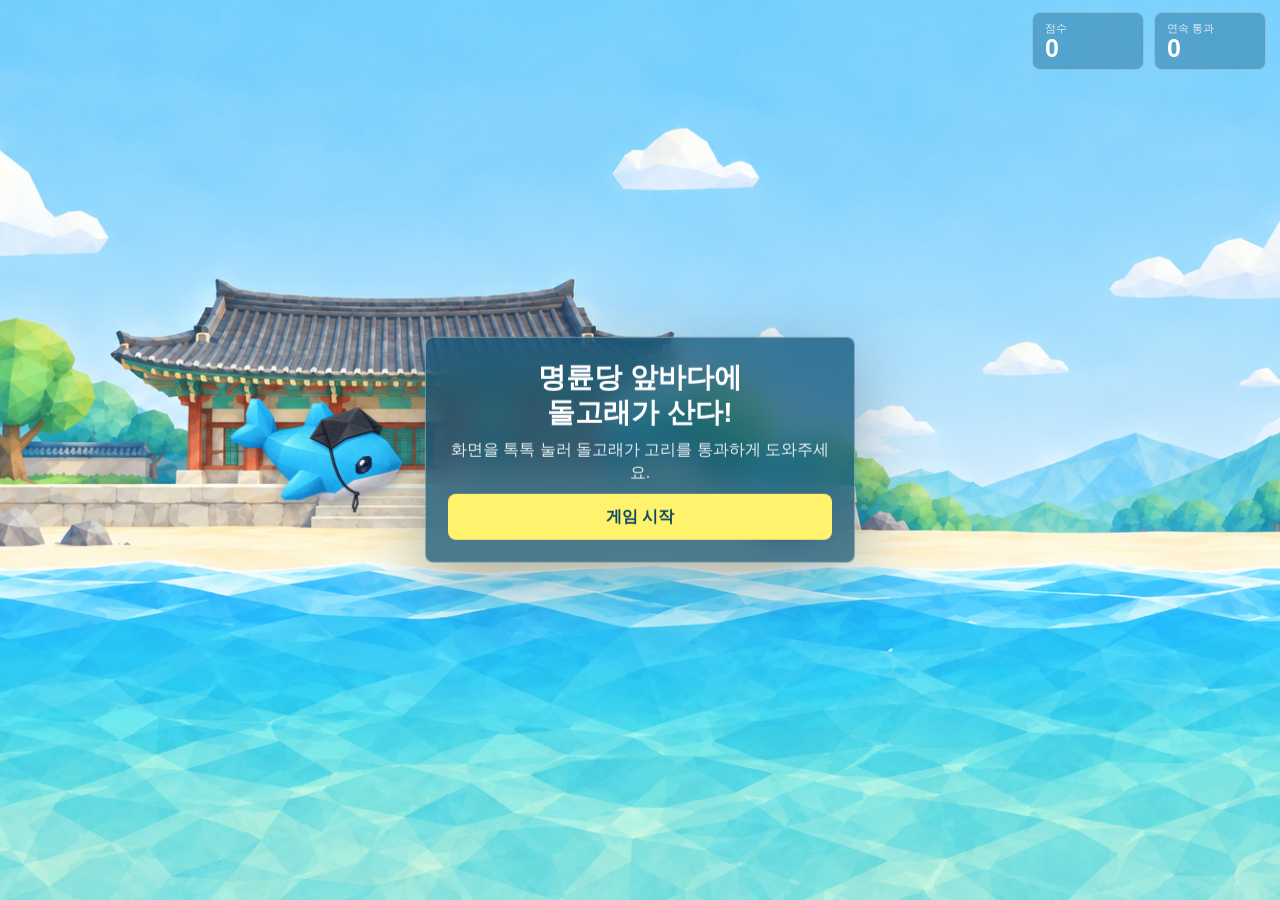
<file: index.html>
<!doctype html>
<html lang="ko">
  <head>
    <meta charset="utf-8">
    <meta name="viewport" content="width=device-width, initial-scale=1, viewport-fit=cover, user-scalable=no">
    <title>명륜당 앞바다에 돌고래가 산다!</title>
    <meta name="application-name" content="명륜당 앞바다에 돌고래가 산다!">
    <meta name="apple-mobile-web-app-title" content="명륜당 앞바다에 돌고래가 산다!">
    <meta name="description" content="화면을 눌러 돌고래와 함께 고리를 통과하는 수중 게임입니다.">
    <meta property="og:type" content="website">
    <meta property="og:locale" content="ko_KR">
    <meta property="og:site_name" content="명륜당 앞바다에 돌고래가 산다!">
    <meta property="og:title" content="명륜당 앞바다에 돌고래가 산다!">
    <meta property="og:description" content="화면을 눌러 돌고래와 함께 고리를 통과해 보세요.">
    <meta property="og:url" content="https://godcastle2.github.io/SKKUDOLPHIN/">
    <meta property="og:image" content="https://godcastle2.github.io/SKKUDOLPHIN/SOCIAL_PREVIEW.jpg">
    <meta property="og:image:secure_url" content="https://godcastle2.github.io/SKKUDOLPHIN/SOCIAL_PREVIEW.jpg">
    <meta property="og:image:type" content="image/jpeg">
    <meta property="og:image:width" content="1200">
    <meta property="og:image:height" content="630">
    <meta property="og:image:alt" content="명륜당 앞바다에서 고리를 통과하는 돌고래">
    <meta name="twitter:card" content="summary_large_image">
    <meta name="twitter:title" content="명륜당 앞바다에 돌고래가 산다!">
    <meta name="twitter:description" content="화면을 눌러 돌고래와 함께 고리를 통과해 보세요.">
    <meta name="twitter:image" content="https://godcastle2.github.io/SKKUDOLPHIN/SOCIAL_PREVIEW.jpg">
    <meta name="twitter:image:alt" content="명륜당 앞바다에서 고리를 통과하는 돌고래">
    <link rel="icon" href="data:,">
    <link rel="stylesheet" href="./src/styles.css?v=20260928-4">
  </head>
  <body>
    <main id="app">
      <canvas id="game" aria-label="돌고래 고리 통과 게임"></canvas>

      <section id="hud" class="hud">
        <div>
          <span>점수</span>
          <strong id="score">0</strong>
        </div>
        <div>
          <span>연속 통과</span>
          <strong id="combo">0</strong>
        </div>
      </section>

      <div id="toast" class="toast" aria-live="polite"></div>

      <section id="startPanel" class="panel">
        <h1>명륜당 앞바다에<br>돌고래가 산다!</h1>
        <p>화면을 톡톡 눌러 돌고래가 고리를 통과하게 도와주세요.</p>
        <button id="startButton">게임 시작</button>
      </section>

      <section id="gameOverPanel" class="panel hidden">
        <h2>게임 종료</h2>
        <dl>
          <div><dt>총점</dt><dd id="finalScore">0</dd></div>
          <div><dt>최고 점수</dt><dd id="bestScore">0</dd></div>
        </dl>
        <button id="restartButton">다시하기</button>
      </section>
    </main>

    <script type="module" src="./src/game.js?v=20260929-2"></script>
  </body>
</html>
</file>
<file: src/styles.css>
* {
  box-sizing: border-box;
  -webkit-tap-highlight-color: transparent;
}

html,
body,
#app {
  width: 100%;
  height: 100%;
  margin: 0;
  overflow: hidden;
  touch-action: none;
  font-family: Arial, "Noto Sans KR", sans-serif;
  color: #ffffff;
  background: #118bb9 url("../ACADEMY_BACKGROUND.png?v=20260928-2") center / cover no-repeat;
}

button,
input {
  font: inherit;
}

#game {
  position: fixed;
  inset: 0;
  display: block;
}

.hud {
  position: fixed;
  top: max(12px, env(safe-area-inset-top));
  right: max(14px, env(safe-area-inset-right));
  display: flex;
  gap: 10px;
  z-index: 3;
}

.hud div {
  min-width: 112px;
  padding: 8px 12px;
  border: 1px solid rgba(255, 255, 255, .32);
  border-radius: 8px;
  background: rgba(0, 74, 112, .34);
  backdrop-filter: blur(10px);
}

.hud span {
  display: block;
  font-size: 11px;
  opacity: .82;
}

.hud strong {
  display: block;
  font-size: 25px;
  line-height: 1;
}

.toast {
  position: fixed;
  top: 26%;
  left: 50%;
  z-index: 4;
  transform: translate(-50%, 20px) scale(.95);
  opacity: 0;
  color: #fff7a8;
  font-size: clamp(28px, 6vh, 54px);
  font-weight: 900;
  text-shadow: 0 4px 18px rgba(0, 52, 91, .45);
  pointer-events: none;
  transition: opacity .16s ease, transform .16s ease;
}

.toast.show {
  opacity: 1;
  transform: translate(-50%, 0) scale(1);
}

.panel {
  position: fixed;
  z-index: 5;
  left: 50%;
  top: 50%;
  width: min(430px, calc(100vw - 32px));
  transform: translate(-50%, -50%);
  padding: 22px;
  border: 1px solid rgba(255, 255, 255, .35);
  border-radius: 8px;
  background: rgba(7, 77, 113, .72);
  box-shadow: 0 20px 70px rgba(0, 37, 64, .35);
  backdrop-filter: blur(16px);
  text-align: center;
}

.hidden {
  display: none;
}

h1,
h2,
p {
  margin: 0;
}

h1 {
  font-size: 28px;
  line-height: 1.25;
}

h2 {
  font-size: 28px;
}

p {
  margin-top: 8px;
  line-height: 1.45;
  opacity: .9;
}

button {
  width: 100%;
  height: 46px;
  margin-top: 10px;
  border: 0;
  border-radius: 8px;
  color: #064763;
  background: #fff26d;
  font-weight: 800;
  cursor: pointer;
}

button.secondary {
  color: #ffffff;
  background: rgba(255, 255, 255, .18);
  border: 1px solid rgba(255, 255, 255, .32);
}

dl {
  display: grid;
  grid-template-columns: repeat(2, 1fr);
  gap: 8px;
  margin: 18px 0 8px;
}

dt {
  font-size: 11px;
  opacity: .78;
}

dd {
  margin: 0;
  font-size: 24px;
  font-weight: 900;
}

@media (orientation: portrait) {
  .hud {
    right: max(14px, env(safe-area-inset-right));
  }

  .hud div {
    min-width: 0;
    flex: 1;
  }

  .panel {
    top: 54%;
  }
}
</file>
